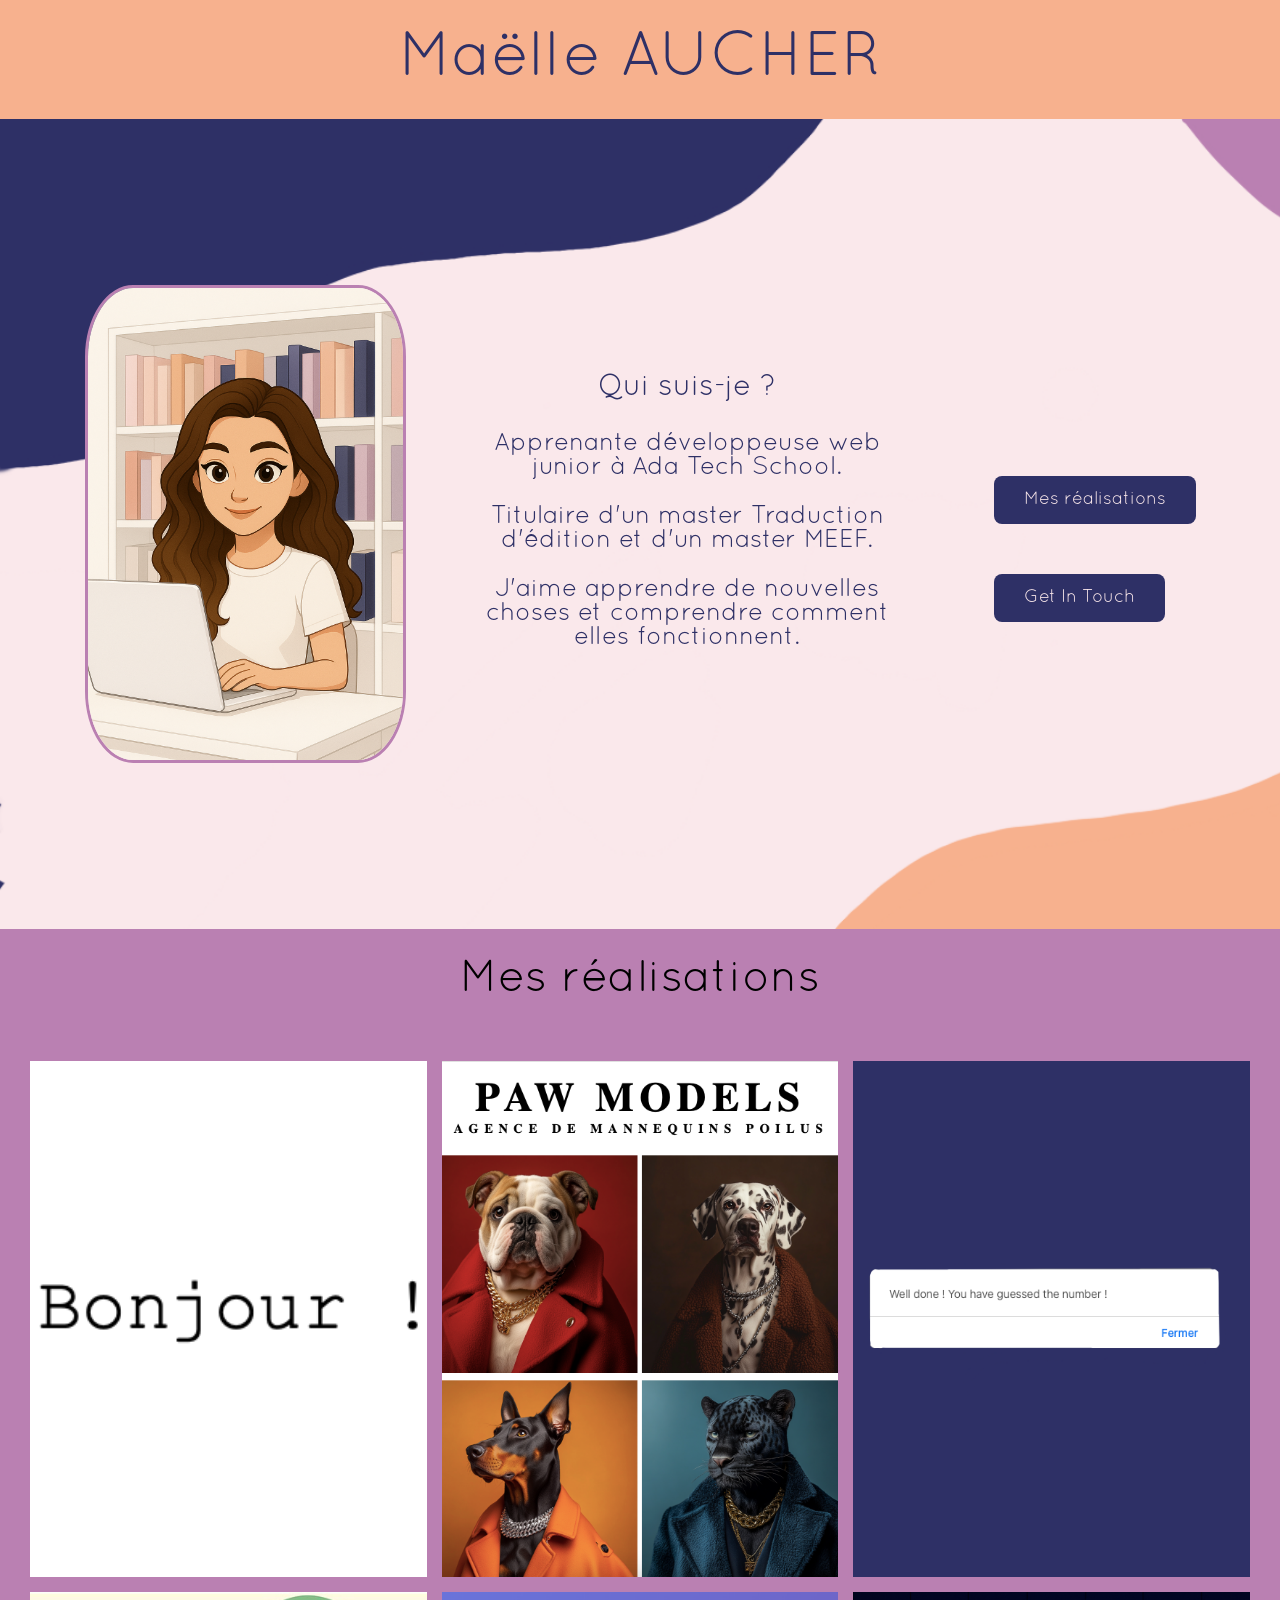
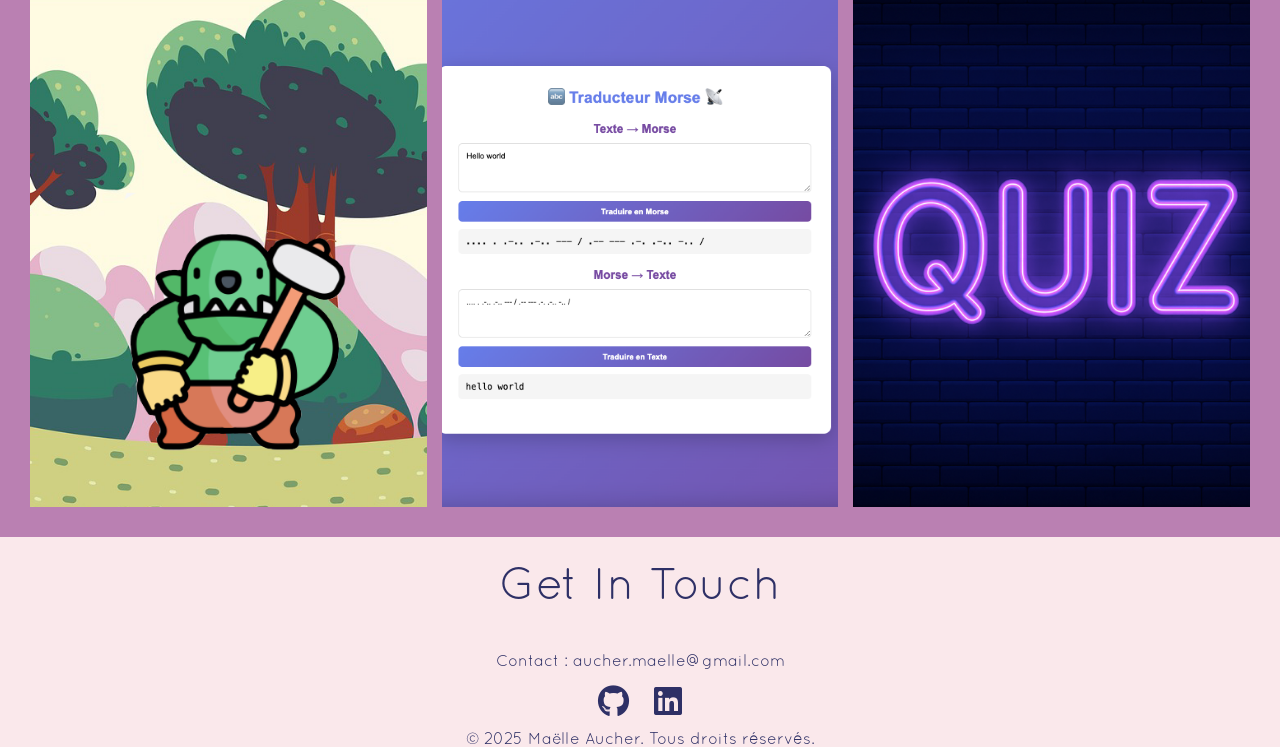
<file: index.html>
<!DOCTYPE html>
<html lang="fr">

<head>
    <meta charset="UTF-8">
    <meta name="viewport" content="width=device-width, initial-scale=1.0">
    <link rel="stylesheet" href="style.css">
    <link rel="stylesheet" href="https://cdnjs.cloudflare.com/ajax/libs/font-awesome/6.6.0/css/all.min.css" />
    <title>Mon Portfolio</title>

</head>

<body>

    <div class="header"><strong>Maëlle AUCHER</strong></div>

    <section class="container">

        <div class="picture">

            <img src="pictures/avatar3.png" alt="avatar d'une femme devant son ordinateur" id="avatar">

        </div>

        <div class="myself">

            <div class="iam">
                <p><strong>Qui suis-je ?</strong></p>
            </div>
            <p>Apprenante développeuse web junior à Ada Tech School.</p>
            <p>Titulaire d'un master Traduction d'édition et d'un master MEEF.</p>
            <p>J'aime apprendre de nouvelles choses et comprendre comment elles fonctionnent.</p>

        </div>

        <div class="mywork">

            <a href="#portfolio" class="cta-button" alt="lien pour accéder rapidement aux réalsations">Mes
                réalisations</a>
            <a href="#footer" class="cta-button" alt="lient pour accéder rapidement aux informations de contact">Get In
                Touch</a>
        </div>

    </section>



    <section id="portfolio">

        <div class="workstitle"><strong>Mes réalisations</strong></div>
        <div class="grille-projets">

            <div class="carte-projet">

                <img src="pictures/bonjour_javascript.png" alt="image de reconstitution avec inscrit Bonjour !">

                <div class="infos-projet">

                    <h3>Bonjour Javascript !</h3>
                    <p class="description">Affichage d'un message sur la page web en fonction du nom entré par
                        l'utilisateur.</p>
                    <p>Objectifs : manipulation de variable, manipulation de fonctions, comprendre le lien entre HTML et
                        Javascript.</p>
                    <p class="technologies"><strong>Technologies :</strong> HTML, JS</p>
                    <p class="liens">
                        <a href="https://github.com/aucherm/Exercices/tree/main/exercices_individuels/bonjour_javascript"
                            target="_blank">GitHub</a> |
                    </p>
                    <p class="date">Octobre 2025</p>
                </div>
            </div>


            <div class="carte-projet">

                <img src="pictures/paw_models.png"
                    alt="image de reconstitution montrant quatres illustrations de chiens en carré">

                <div class="infos-projet">

                    <h3>Paw Models</h3>
                    <p class="description">Production d'un affichage en flexbox</p>
                    <p>Objectifs : familiarisation avec flexbox</p>
                    <p class="technologies"><strong>Technologies :</strong> HTML, CSS</p>
                    <p class="liens">
                        <a href="https://github.com/aucherm/Exercices/tree/main/HTML_CSS/1" target="_blank">GitHub</a>
                    </p>
                    <p class="date">Octobre 2025</p>
                </div>
            </div>

             <div class="carte-projet">

                <img src="pictures/guess_a_number.png"
                    alt="image de reconstitution du message d'alerte lorsque l'utilisateur trouve le nombre">

                <div class="infos-projet">

                    <h3>Guess A Number</h3>
                    <p class="description">Création d'un jeu entre 2 joueurs permettant de faire deviner un nombre</p>
                    <p>Objectifs : apprenre à découper un projet en tâches</p>
                    <p class="technologies"><strong>Technologies :</strong> HTML, JS</p>
                    <p class="liens">
                        <a href="https://github.com/aucherm/Exercices/tree/main/exercices_individuels/guess_a_number"
                            target="_blank">GitHub</a>
                    </p>
                    <p class="date">Octobre 2025</p>
                </div>
            </div>

            <div class="carte-projet">

                <img src="pictures/troll.png" alt="image de reconstitution de l'interface du jeu">

                <div class="infos-projet">

                    <h3>Whack that troll!</h3>
                    <p class="description">Deux joueurs rencontrent un troll en forêt et doivent le combattre, mais
                        attention, le troll rendra le</p>
                    <p class="technologies"><strong>Technologies :</strong> HTML, JS, CSS</p>
                    <p class="liens">
                        <a href="https://github.com/aucherm/Exercices/tree/main/exercices_individuels/monsters%20copie"
                            target="_blank">GitHub</a>
                        <a href="https://aucherm.github.io/troll_game/" target="_blank">Demo</a>
                    </p>
                    <p class="date">Octobre 2025</p>
                </div>
            </div>

            
            <div class="carte-projet">

                <img src="pictures/morse.png" alt="image de l'interface du quiz">

                <div class="infos-projet">

                    <h3>Parlez-vous morse ?</h3>
                    <p class="description">Interface de traduction texte <=> morse</p>
                    <p class="technologies"><strong>Technologies :</strong> HTML, CSS, JS</p>
                    <p class="liens">
                        <a href="https://github.com/aucherm/morse-code" target="_blank">GitHub</a>
                        <a href="https://aucherm.github.io/morse-code/" target="_blank">Demo</a>
                    </p>
                    <p class="date">Novembre 2025</p>
                </div>
            </div>

             <div class="carte-projet">

                <img src="pictures/quiz.png" alt="image de l'interface du quiz">

                <div class="infos-projet">

                    <h3>Quizdom</h3>
                    <p class="description">Réalisation d'un quiz virtuel de 10 questions de culture générale</p>
                    <p class="technologies"><strong>Technologies :</strong> HTML, CSS, JS</p>
                    <p class="liens">
                        <a href="https://github.com/aucherm/quizdom" target="_blank">GitHub</a>
                        <a href="https://aucherm.github.io/quizdom/" target="_blank">Quizdom</a>
                    </p>
                    <p class="date">Novembre 2025</p>
                </div>
            </div>




        </div>


    </section>

    <section id="footer">
        <div class="info">
            <div class="workstitle"><strong>Get In Touch</strong> </div>

            <div class="card 1">
                <p>Contact : aucher.maelle@gmail.com</p>
            </div>
            <div class="card 2">

                <a href="https://github.com/aucherm" target="_blank" class="icon-link" alt="lien vers page GitHub">
                    <i class="fa-brands fa-github fa-2x"></i>
                </a>

                <a href="https://www.linkedin.com/in/maëlle-aucher-502646137/" target="_blank" class="icon-link"
                    alt="lien vers page LinkedIn">
                    <i class="fa-brands fa-linkedin fa-2x"></i>
                </a>

            </div>
            <div class="card 3">
                <p>© 2025 Maëlle Aucher. Tous droits réservés.</p>
            </div>
        </div>
    </section>
</body>

</html>
</file>
<file: style.css>
* {
  margin: 0;
  font-weight: 400;
}


body {
  background-color: #FAE8EB;
  font-family: Quicksand;
  width: 100vw;
  display: flex;
  flex-direction: column;
  margin: 0;
}


@font-face {
  font-family: 'Quicksand';
  src:
    url(font/Quicksand_Book.otf),
    url(font/Quicksand/Quicksand_Bold.otf),
    url(font/Quicksand/Quicksand_Light.otf.woff);
}

.header {
  font-size: 7vh;
  background-color: #f7b18e;
  color: #2E3066;
  text-align: center;
  align-items: center;
  padding: 30px;
}

.container {
  width: 100vw;
  height: 90vh;
  display: flex;
  align-items: center;
  justify-content: space-between;
  font-size: 5vh;
  color: #2E3066;
  padding: 20px;
  box-sizing: border-box;
  flex-shrink: 0;
  background-image: url("pictures/desktop.png");
  background-size: cover;

}

.picture {
  display: flex;
  justify-content: center;
  align-items: center;
  width: 40%;
  height: auto;
  max-width: 450px;
  flex-shrink: 0;
  /* empêche Flexbox de rétrécir la div */
  align-self: center;
}

#avatar {
  width: 70%;
  height: auto;
  border-radius: 15%;
  border: solid #BA80B2 ;
  margin: 20px;
}

.myself {
  width: 35%;
  height: auto;
  max-width: 450px;
  flex-shrink: 0;
  font-size: 25px;
  text-align: center;
  gap: 1em;
}

.iam {
  font-size: 30px;
}

 .myself p {
  margin-bottom: 1em;
}


.cta-button {
  background-color: #2E3066;
  color: #FAE8EB;
  border: none;
  padding: 15px 30px;
  font-size: 18px;
  border-radius: 8px;
  cursor: pointer;
  transition: background-color 0.3s, transform 0.2s;
  text-decoration: none;
  display: inline-block;
  margin-top: 50px;
  margin-left: 90px;
}

.cta-button:hover {
  background-color: #f7b18e;
  transform: scale(1.05);
}

html {
  scroll-behavior: smooth;
}

#portfolio {
  background-color: #BA80B2;
  width: 100vw;
  max-width: 100%;
  height: auto;
}


.workstitle {
  display: block;
  width: 100vw;
  height: auto;
  flex-shrink: 0;
  font-size: 5vh;
  text-align: center;
  padding: 30px;
  box-sizing: border-box
}


.grille-projets {
  display: grid;
  grid-template-columns: repeat(3, 1fr);
  gap: 15px;
  padding: 30px;
}

.carte-projet {
  position: relative;
  width: 100%;
  padding-top: 130%;
  border-radius: 10px;
}

.carte-projet img {
  position: absolute;
  top: 0;
  left: 0;
  width: 100%;
  height: 100%;
  object-fit: cover;

}

.infos-projet {
  position: absolute;
  top: 0;
  left: 0;
  width: 100%;
  height: 100%;
  color: white;
  background: #2E3066;
  opacity: 0;
  padding: 10px 15px;
  box-sizing: border-box;
  display: flex;
  flex-direction: column;
  justify-content: center;
  align-items: center;
  text-align: center;
}

.carte-projet:hover .infos-projet {
  opacity: 1;
}

.infos-projet h3 {
  margin-bottom: 10px;
  font-size: 1.2em;
}

.infos-projet p {
  margin: 5px 0;
  font-size: 0.9em;
}

.infos-projet .liens a {
  color: #00ccff;
  text-decoration: none;
  margin: 0 5px;
}

#footer {
  background-color: #FAE8EB;
  color: #2E3066;
}

.info {
  display: grid;
  grid-column: 1;
  text-align: center;
  gap: 1em;

}

.icon-link {
  color: #2E3066;
  margin: 0 10px;
  text-decoration: none;
  transition: color 0.3s;
}

.icon-link:hover {
  color: #BA80B2;
}

a:focus,
button:focus,
img:focus {
  outline: 3px solid #f7b18e;
  /* contour visible */
  outline-offset: 4px;
  /* espace entre l'élément et le contour */
  border-radius: 6px;
}

@media (max-width: 768px) {
  .header {
    font-size: 5vh;
  }


  .container {
    width: 100vw;
    height: auto;
    flex-direction: column;
    text-align: center;
    background-image: url("pictures/mobile.png");
    background-size: cover;
  }

  .picture,
  .myself {
    width: 40%;
    max-width: none;
  }

  .myself {
    width: 100vw;
    height: auto;
    max-width: 450px;
    flex-shrink: 0;
    font-size: 20px;
    text-align: center;
  }

  .iam {
    font-size: 30px;
  }

  #portfolio {
    height: auto;
  }

  .workstitle {
    display: block;
    width: 100vw;
    height: auto;
    flex-shrink: 0;
    font-size: 5vh;
    text-align: center;
    padding: 30px;
    box-sizing: border-box
  }

  .grille-projets {
    grid-template-columns: repeat(2, 1fr);
    font-size: 1vh; 
  }

  .cta-button {
    margin: 20px auto;
  }


  @media only screen and (min-device-width : 768px) and (max-device-width : 1024px) and (orientation : portrait) {}

  .head {
    font-size: 5vh;
  }
</file>
